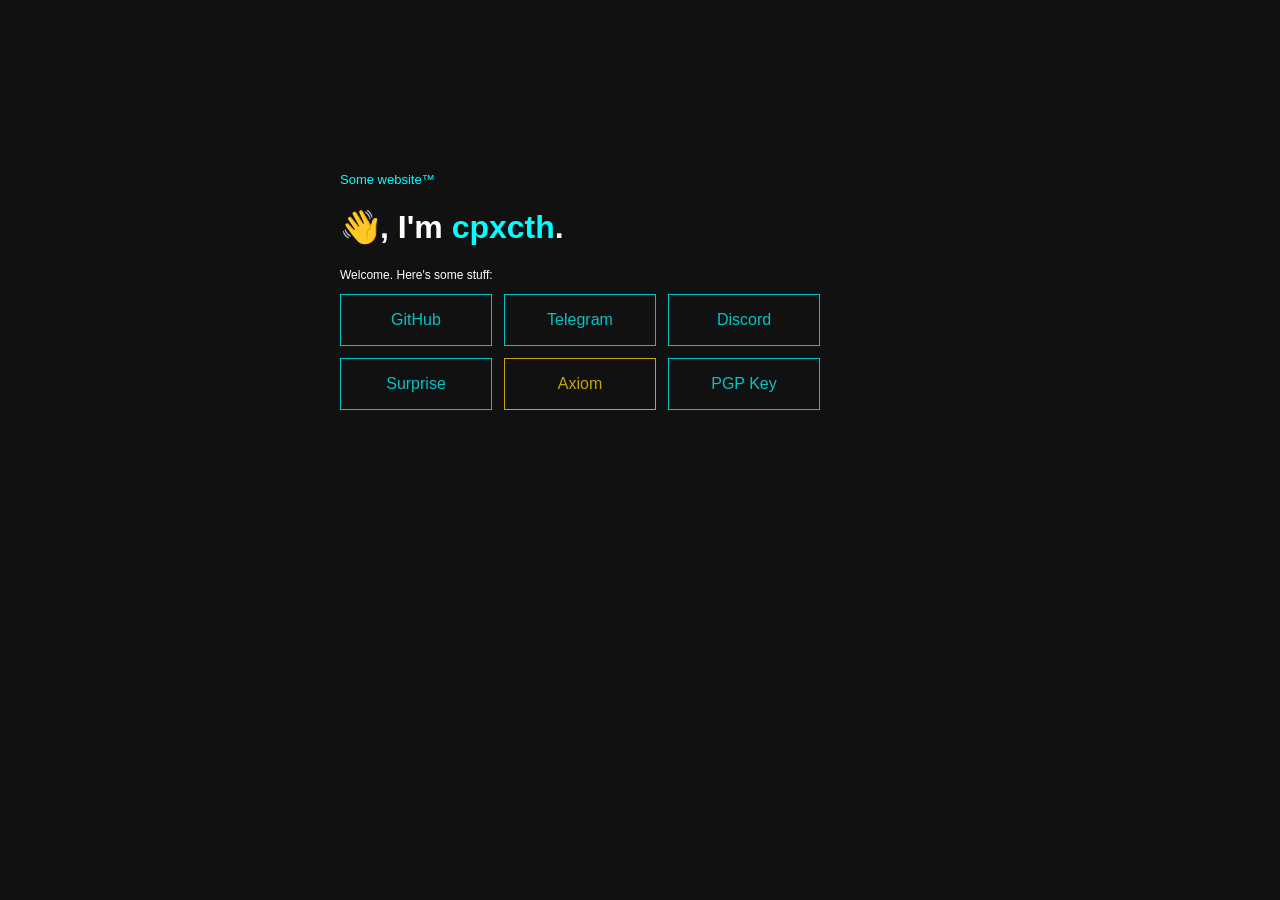
<file: index.html>
<!DOCTYPE html>
<html lang="en">
<head>
    <meta charset="UTF-8">
    <meta name="viewport" content="width=device-width, initial-scale=1.0">
    <title>cpxcth's site</title>
    <link rel="stylesheet" href="style.css">
</head>
<body>
    <main>
        <p>Some website™</p>
        <h1>👋, I'm <span>cpxcth</span>.</h1>
        <p style="font-size: 12px;">Welcome. Here's some stuff:</p>
        <!-- Some buttons -->
        <div class="links">
            <a href="https://github.com/cpxcth">GitHub</a>
            <a href="https://t.me/cpxcth">Telegram</a>
            <a href="https://discord.com/users/867452831120621639">Discord</a>
            <a href="https://www.youtube.com/watch?v=xvFZjo5PgG0">Surprise</a>
            <a class="axiom" href="https://axiom.trade/@ccpxcth">Axiom</a>
            <button id="pgp-key" type="button">PGP Key</button>
        </div>
    </main>
    <script src="index.js"></script>
</body>
</html>
</file>
<file: style.css>
/* "Web design is my passion 🥺👉👈" CSS */

html,
body,
main {
    background: #111;
}

html {
    min-height: 100%;
}

body {
    margin: 0;
    color: white;
    font-family: Arial, sans-serif;
}

main {
    max-width: 600px;
    margin: 15vh auto;
    padding: 24px;
}

h3{
    color: rgb(0, 200, 200);
}

h1 span,
main > p:first-child {
    color: cyan;
}

p{
    font-size: small;
}

.links {
    display: grid;
    grid-template-columns: repeat(3, 1fr);
    gap: 12px;
    max-width: 480px;
}

.links a,
.links button {
    height: 52px;
    box-sizing: border-box;
    padding: 8px;
    border: 1px solid cyan;
    background: transparent;
    color: cyan;
    display: flex;
    align-items: center;
    justify-content: center;
    text-align: center;
    text-decoration: none;
    font: inherit;
    cursor: pointer;
    opacity: 0.75;
    transition: opacity 0.2s ease, background 0.2s ease, color 0.2s ease;
}

.links button {
    appearance: none;
    border-radius: 0;
}

.links a:hover,
.links button:hover {
    background: cyan;
    color: #111;
    opacity: 1;
}

.links a.axiom {
    border-color: gold;
    color: gold;
}

.links a.axiom:hover {
    background: gold;
    color: #111;
}

.code {
    color: rgb(0, 200, 200);
}
@media (max-width: 500px) {
    .links {
        grid-template-columns: 1fr;
    }
}
</file>
